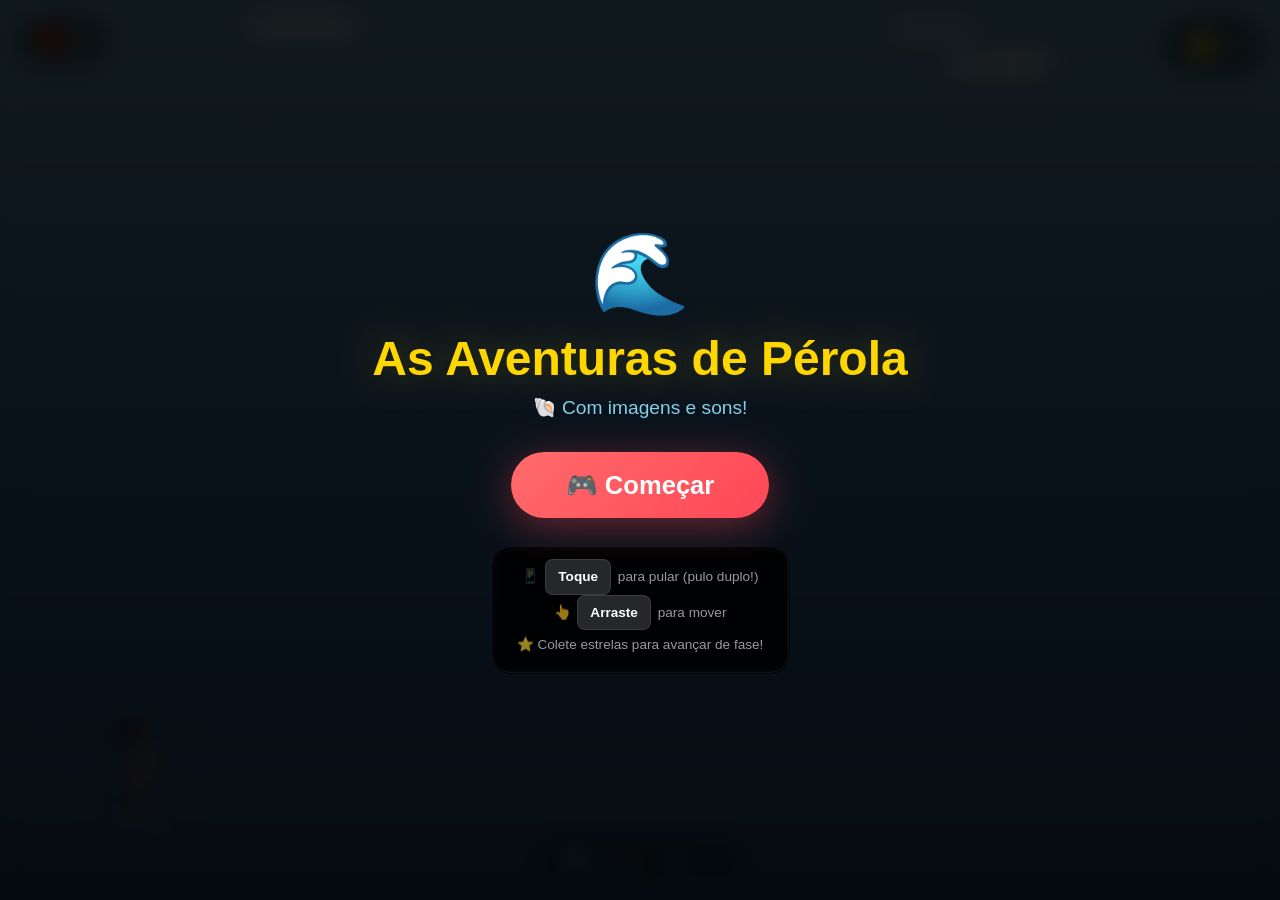
<file: index.html>
<!DOCTYPE html>
<html lang="pt-br">
<head>
    <meta charset="UTF-8">
    <meta name="viewport" content="width=device-width, initial-scale=1.0, maximum-scale=1.0, user-scalable=no, viewport-fit=cover">
    <title>🌊 As Aventuras de Pérola</title>
    <style>
        * {
            margin: 0;
            padding: 0;
            box-sizing: border-box;
            -webkit-touch-callout: none;
            -webkit-user-select: none;
            user-select: none;
        }
        
        html, body {
            width: 100%;
            height: 100%;
            overflow: hidden;
            background: #0a0a1a;
            touch-action: none;
            position: fixed;
            top: 0;
            left: 0;
        }
        
        canvas {
            display: block;
            width: 100vw;
            height: 100vh;
            touch-action: none;
            cursor: pointer;
        }
        
        #start {
            position: fixed;
            top: 0;
            left: 0;
            width: 100%;
            height: 100%;
            background: rgba(0, 0, 0, 0.88);
            backdrop-filter: blur(10px);
            -webkit-backdrop-filter: blur(10px);
            display: flex;
            flex-direction: column;
            align-items: center;
            justify-content: center;
            z-index: 100;
            padding: 20px;
            animation: fadeIn 0.5s ease;
        }
        
        @keyframes fadeIn {
            from { opacity: 0; transform: scale(0.9); }
            to { opacity: 1; transform: scale(1); }
        }
        
        #start .logo { font-size: 5rem; animation: float 2s ease-in-out infinite; }
        @keyframes float {
            0%, 100% { transform: translateY(0) rotate(-2deg); }
            50% { transform: translateY(-20px) rotate(2deg); }
        }
        
        #start h1 {
            font-size: 3rem;
            color: #FFD700;
            text-shadow: 0 0 40px rgba(255, 215, 0, 0.3);
            margin: 10px 0;
            text-align: center;
            font-family: 'Comic Sans MS', cursive, sans-serif;
        }
        
        #start .sub {
            font-size: 1.2rem;
            color: #87CEEB;
            margin-bottom: 25px;
            text-align: center;
            font-family: 'Comic Sans MS', cursive, sans-serif;
        }
        
        #start button {
            padding: 18px 55px;
            font-size: 1.6rem;
            border: none;
            border-radius: 50px;
            background: linear-gradient(135deg, #FF6B6B, #FF4757);
            color: white;
            font-weight: bold;
            cursor: pointer;
            font-family: 'Comic Sans MS', cursive, sans-serif;
            margin: 8px 0;
            transition: all 0.3s ease;
            box-shadow: 0 8px 40px rgba(255, 71, 87, 0.4);
            min-height: 65px;
            min-width: 220px;
            touch-action: manipulation;
        }
        
        #start button:hover { transform: scale(1.05); }
        #start button:active { transform: scale(0.95); }
        
        .controls-info {
            color: rgba(255, 255, 255, 0.6);
            font-size: 0.85rem;
            margin-top: 20px;
            text-align: center;
            line-height: 2.2;
            background: rgba(0, 0, 0, 0.3);
            padding: 12px 25px;
            border-radius: 20px;
            max-width: 350px;
            font-family: 'Comic Sans MS', cursive, sans-serif;
            backdrop-filter: blur(5px);
            border: 1px solid rgba(255,255,255,0.05);
        }
        
        .controls-info .key {
            display: inline-block;
            background: rgba(255, 255, 255, 0.15);
            padding: 2px 12px;
            border-radius: 8px;
            font-weight: bold;
            color: #fff;
            margin: 0 3px;
            border: 1px solid rgba(255, 255, 255, 0.1);
        }
        
        #info {
            position: fixed;
            top: 15px;
            left: 15px;
            color: white;
            font-size: 1.6rem;
            background: rgba(0, 0, 0, 0.4);
            padding: 8px 18px;
            border-radius: 30px;
            z-index: 50;
            backdrop-filter: blur(8px);
            -webkit-backdrop-filter: blur(8px);
            font-family: 'Comic Sans MS', cursive, sans-serif;
            display: flex;
            align-items: center;
            gap: 6px;
            border: 1px solid rgba(255,255,255,0.05);
        }
        
        #info .heart {
            color: #FF4757;
            font-size: 1.8rem;
            animation: heartbeat 1.2s ease-in-out infinite;
        }
        
        @keyframes heartbeat {
            0%, 100% { transform: scale(1); }
            50% { transform: scale(1.15); }
        }
        
        #score {
            position: fixed;
            top: 15px;
            right: 15px;
            color: white;
            font-size: 1.6rem;
            background: rgba(0, 0, 0, 0.4);
            padding: 8px 18px;
            border-radius: 30px;
            z-index: 50;
            backdrop-filter: blur(8px);
            -webkit-backdrop-filter: blur(8px);
            font-family: 'Comic Sans MS', cursive, sans-serif;
            display: flex;
            align-items: center;
            gap: 8px;
            border: 1px solid rgba(255,255,255,0.05);
        }
        
        #score .star-icon {
            color: #FFD700;
            font-size: 2.2rem;
            animation: spinStar 4s linear infinite;
        }
        
        @keyframes spinStar {
            0% { transform: rotate(0deg) scale(1); }
            50% { transform: rotate(180deg) scale(1.1); }
            100% { transform: rotate(360deg) scale(1); }
        }
        
        #fase-display {
            position: fixed;
            bottom: 20px;
            left: 50%;
            transform: translateX(-50%);
            color: white;
            font-size: 1.2rem;
            background: rgba(0, 0, 0, 0.4);
            padding: 6px 20px;
            border-radius: 20px;
            z-index: 50;
            backdrop-filter: blur(5px);
            font-family: 'Comic Sans MS', cursive, sans-serif;
            border: 1px solid rgba(255,255,255,0.05);
            text-align: center;
        }
        
        #fase-display .fase-num {
            color: #FFD700;
            font-weight: bold;
        }
        #fase-display .cenario-nome {
            color: #87CEEB;
            font-size: 0.8rem;
        }
        
        #gameover {
            position: fixed;
            top: 50%;
            left: 50%;
            transform: translate(-50%, -50%) scale(0);
            background: rgba(0, 0, 0, 0.92);
            padding: 35px 30px;
            border-radius: 35px;
            text-align: center;
            border: 4px solid #FFD700;
            z-index: 100;
            transition: transform 0.5s cubic-bezier(0.68, -0.55, 0.265, 1.55);
            width: 85%;
            max-width: 380px;
            backdrop-filter: blur(30px);
            -webkit-backdrop-filter: blur(30px);
            box-shadow: 0 0 80px rgba(255, 215, 0, 0.15);
        }
        
        #gameover.show { transform: translate(-50%, -50%) scale(1); }
        #gameover .emoji { font-size: 4rem; display: block; animation: float 2s ease-in-out infinite; }
        #gameover h1 { color: #FFD700; font-size: 2.5rem; margin: 10px 0; font-family: 'Comic Sans MS', cursive, sans-serif; }
        #gameover .fscore { color: #87CEEB; font-size: 1.4rem; margin: 15px 0; font-family: 'Comic Sans MS', cursive, sans-serif; }
        #gameover .fscore span { color: #FFD700; font-size: 2.5rem; }
        #gameover button {
            padding: 15px 40px;
            font-size: 1.3rem;
            border: none;
            border-radius: 30px;
            background: linear-gradient(135deg, #FFD700, #FFA500);
            color: #000;
            font-weight: bold;
            cursor: pointer;
            font-family: 'Comic Sans MS', cursive, sans-serif;
            transition: all 0.3s ease;
            min-height: 55px;
            min-width: 160px;
            touch-action: manipulation;
            box-shadow: 0 8px 40px rgba(255, 215, 0, 0.3);
        }
        #gameover button:hover { transform: scale(1.05); }
        #gameover button:active { transform: scale(0.95); }
        
        #celebracao {
            position: fixed;
            top: 0;
            left: 0;
            width: 100%;
            height: 100%;
            background: rgba(0, 0, 0, 0.7);
            backdrop-filter: blur(5px);
            display: none;
            flex-direction: column;
            align-items: center;
            justify-content: center;
            z-index: 200;
            animation: fadeIn 0.5s ease;
        }
        
        #celebracao.show { display: flex; }
        
        #celebracao .emoji-big {
            font-size: 6rem;
            animation: float 1.5s ease-in-out infinite;
        }
        
        #celebracao h1 {
            font-size: 3.5rem;
            color: #FFD700;
            text-shadow: 0 0 60px rgba(255, 215, 0, 0.3);
            margin: 15px 0;
            font-family: 'Comic Sans MS', cursive, sans-serif;
        }
        
        #celebracao .sub {
            font-size: 1.5rem;
            color: #87CEEB;
            font-family: 'Comic Sans MS', cursive, sans-serif;
        }
        
        #celebracao button {
            padding: 18px 50px;
            font-size: 1.5rem;
            border: none;
            border-radius: 30px;
            background: linear-gradient(135deg, #FFD700, #FFA500);
            color: #000;
            font-weight: bold;
            cursor: pointer;
            font-family: 'Comic Sans MS', cursive, sans-serif;
            margin-top: 20px;
            transition: all 0.3s ease;
            box-shadow: 0 8px 40px rgba(255, 215, 0, 0.3);
        }
        
        #celebracao button:hover { transform: scale(1.05); }
        
        @media (max-width: 400px) {
            #start h1 { font-size: 2.2rem; }
            #start .logo { font-size: 3.5rem; }
            #start button { font-size: 1.2rem; padding: 14px 30px; min-height: 50px; min-width: 160px; }
            #info, #score { font-size: 1.1rem; padding: 5px 12px; top: 10px; }
            #info .heart { font-size: 1.3rem; }
            #score .star-icon { font-size: 1.5rem; }
            #gameover { padding: 25px 20px; width: 92%; }
            #gameover h1 { font-size: 1.8rem; }
            #fase-display { font-size: 0.9rem; padding: 4px 14px; bottom: 10px; }
            #celebracao h1 { font-size: 2.5rem; }
            #celebracao .emoji-big { font-size: 4rem; }
        }
        
        @media (orientation: landscape) and (max-height: 500px) {
            #start h1 { font-size: 1.8rem; }
            #start .logo { font-size: 2.5rem; }
            #start button { font-size: 1rem; padding: 10px 25px; min-height: 40px; min-width: 120px; }
            .controls-info { font-size: 0.65rem; padding: 8px 15px; }
            #info, #score { font-size: 0.9rem; padding: 4px 10px; top: 8px; }
            #fase-display { font-size: 0.7rem; padding: 3px 10px; bottom: 5px; }
            #gameover { padding: 15px 20px; }
            #gameover h1 { font-size: 1.5rem; }
            #gameover .fscore { font-size: 1rem; }
            #celebracao h1 { font-size: 2rem; }
            #celebracao .emoji-big { font-size: 3rem; }
        }
    </style>
</head>
<body>

    <!-- TELA INICIAL -->
    <div id="start">
        <div class="logo">🌊</div>
        <h1>As Aventuras de Pérola</h1>
        <div class="sub">🐚 Com imagens e sons!</div>
        <button onclick="iniciarJogo()">🎮 Começar</button>
        <div class="controls-info">
            📱 <span class="key">Toque</span> para pular (pulo duplo!)<br>
            👆 <span class="key">Arraste</span> para mover<br>
            ⭐ Colete estrelas para avançar de fase!
        </div>
    </div>

    <!-- UI -->
    <div id="info"><span class="heart">❤️</span> <span id="vidas">3</span></div>
    <div id="score"><span class="star-icon">⭐</span> <span id="pts">0</span></div>
    <div id="fase-display">🌍 Fase <span class="fase-num" id="fase">1</span> - <span class="cenario-nome" id="cenarioNome">🌊 Praia</span></div>

    <!-- GAME OVER -->
    <div id="gameover">
        <span class="emoji">💫</span>
        <h1>Fim de Jogo!</h1>
        <div class="fscore">⭐ Estrelas: <span id="final">0</span></div>
        <div class="fscore">🏆 Fase: <span id="final-fase">1</span></div>
        <button onclick="reiniciar()">🔄 Jogar Novamente</button>
    </div>

    <!-- CELEBRAÇÃO -->
    <div id="celebracao">
        <span class="emoji-big">🎉</span>
        <h1>Parabéns!</h1>
        <div class="sub">⭐ Você passou de fase!</div>
        <div class="sub" style="font-size:1.2rem; margin-top:5px;">Fase <span id="nova-fase">2</span> desbloqueada!</div>
        <button onclick="proximaFase()">🚀 Próxima Fase</button>
    </div>

    <!-- CANVAS -->
    <canvas id="canvas"></canvas>

    <script>
        // ============================================================
        // CANVAS
        // ============================================================
        const canvas = document.getElementById('canvas');
        const ctx = canvas.getContext('2d');
        let W, H;

        function redimensionar() {
            W = canvas.width = window.innerWidth;
            H = canvas.height = window.innerHeight;
        }
        redimensionar();
        window.addEventListener('resize', redimensionar);
        window.addEventListener('orientationchange', () => {
            setTimeout(redimensionar, 300);
        });

        // ============================================================
        // ÁUDIO - COM SONS CORRIGIDOS
        // ============================================================
        const AudioContext = window.AudioContext || window.webkitAudioContext;
        let audioCtx = null;

        function initAudio() {
            if (!audioCtx) {
                audioCtx = new AudioContext();
            }
        }

        // Carrega os arquivos de áudio com os nomes corretos
        const sons = {
            coletar: new Audio('./somcoletar.mp3'), // CORRIGIDO: somcoletar.mp3
            perder: new Audio('./somdeperdeu.mp3'),
            fogos: new Audio('./fogos.mp3'), // CORRIGIDO: fogos.mp3
            musica: new Audio('./musica.mp3')
        };

        sons.musica.loop = true;
        sons.musica.volume = 0.4;

        function tocarSom(nome) {
            try {
                const som = sons[nome];
                if (som) {
                    som.currentTime = 0;
                    som.play().catch(e => console.log('Erro ao tocar som:', e));
                }
            } catch (e) {
                console.log('Erro ao tocar som:', e);
            }
        }

        function pararMusica() {
            try {
                sons.musica.pause();
                sons.musica.currentTime = 0;
            } catch (e) {}
        }

        function iniciarMusica() {
            try {
                sons.musica.currentTime = 0;
                sons.musica.play().catch(e => console.log('Erro ao tocar música:', e));
            } catch (e) {}
        }

        // ============================================================
        // CENÁRIOS
        // ============================================================
        const CENARIOS = [
            { id: 0, nome: '🌊 Praia', corCeu1: '#87CEEB', corCeu2: '#4A90D9', corChao1: '#F4A460', corChao2: '#D2691E',
                elementos: ['🌴', '⛱️', '🏄'] },
            { id: 1, nome: '🌲 Floresta', corCeu1: '#90EE90', corCeu2: '#228B22', corChao1: '#8B4513', corChao2: '#654321',
                elementos: ['🌳', '🍄', '🦋'] },
            { id: 2, nome: '🏔️ Montanha', corCeu1: '#87CEEB', corCeu2: '#4682B4', corChao1: '#8B8682', corChao2: '#696969',
                elementos: ['⛰️', '🌨️', '🏔️'] },
            { id: 3, nome: '🌃 Cidade', corCeu1: '#2C3E50', corCeu2: '#1a1a2e', corChao1: '#4a4a4a', corChao2: '#2d2d2d',
                elementos: ['🏙️', '🚗', '🌃'] },
            { id: 4, nome: '🌺 Jardim', corCeu1: '#FFB6C1', corCeu2: '#FF69B4', corChao1: '#98FB98', corChao2: '#228B22',
                elementos: ['🌸', '🌷', '🌻'] },
            { id: 5, nome: '🌊 Fundo do Mar', corCeu1: '#006994', corCeu2: '#003366', corChao1: '#2E8B57', corChao2: '#1a4a2a',
                elementos: ['🐠', '🐙', '🪸'] },
            { id: 6, nome: '🌋 Vulcão', corCeu1: '#FF6B35', corCeu2: '#8B0000', corChao1: '#4a2a0a', corChao2: '#2a1a0a',
                elementos: ['🌋', '🔥', '💀'] },
            { id: 7, nome: '❄️ Neve', corCeu1: '#E8F0F8', corCeu2: '#B0C4DE', corChao1: '#F0F0F0', corChao2: '#D0D0D0',
                elementos: ['❄️', '⛄', '🏔️'] }
        ];

        // ============================================================
        // CARREGAR IMAGENS DA PÉROLA
        // ============================================================
        const PASTA_IMAGENS = './';

        const imagens = {
            pulando: new Image(),
            andando: new Image(),
            escalando1: new Image(),
            acelerando: new Image(),
            correndoparadireita: new Image(),
            correndoparaesquerda: new Image(),
            apressada: new Image()
        };

        const TAMANHO_PEROLA = {
            largura: 120,
            altura: 145
        };

        const CONFIG_IMAGENS = {
            pulando: { src: PASTA_IMAGENS + 'pulando.png', largura: TAMANHO_PEROLA.largura,
            altura: TAMANHO_PEROLA.altura },
            andando: { src: PASTA_IMAGENS + 'andando.png', largura: TAMANHO_PEROLA.largura,
            altura: TAMANHO_PEROLA.altura },
            escalando1: { src: PASTA_IMAGENS + 'escalando1.png', largura: TAMANHO_PEROLA.largura,
            altura: TAMANHO_PEROLA.altura },
            acelerando: { src: PASTA_IMAGENS + 'acelerando.png', largura: TAMANHO_PEROLA.largura,
            altura: TAMANHO_PEROLA.altura },
            correndoparadireita: { src: PASTA_IMAGENS + 'correndoparadireita.png', largura: TAMANHO_PEROLA.largura,
                altura: TAMANHO_PEROLA.altura },
            correndoparaesquerda: { src: PASTA_IMAGENS + 'correndoparaesquerda.png', largura: TAMANHO_PEROLA.largura,
                altura: TAMANHO_PEROLA.altura },
            apressada: { src: PASTA_IMAGENS + 'apressada.png', largura: TAMANHO_PEROLA.largura,
            altura: TAMANHO_PEROLA.altura }
        };

        let imagensCarregadas = 0;
        const totalImagens = Object.keys(imagens).length;

        for (const [nome, img] of Object.entries(imagens)) {
            const config = CONFIG_IMAGENS[nome];
            img.src = config.src;
            img.onload = () => {
                imagensCarregadas++;
                if (imagensCarregadas >= totalImagens) {
                    console.log('🎉 Todas as imagens carregadas!');
                }
            };
            img.onerror = () => {
                console.warn(`⚠️ Erro ao carregar "${nome}" - usando fallback`);
                imagensCarregadas++;
                criarFallback(nome);
            };
        }

        function criarFallback(nome) {
            const canvasTemp = document.createElement('canvas');
            canvasTemp.width = TAMANHO_PEROLA.largura * 2;
            canvasTemp.height = TAMANHO_PEROLA.altura * 2;
            const ctxTemp = canvasTemp.getContext('2d');

            const w = TAMANHO_PEROLA.largura * 2;
            const h = TAMANHO_PEROLA.altura * 2;

            ctxTemp.fillStyle = '#FF6B6B';
            ctxTemp.beginPath();
            ctxTemp.arc(w / 2, h / 2 - 10, 60, 0, Math.PI * 2);
            ctxTemp.fill();

            ctxTemp.fillStyle = '#FFD5C2';
            ctxTemp.beginPath();
            ctxTemp.arc(w / 2, h / 2 - 20, 40, 0, Math.PI * 2);
            ctxTemp.fill();

            ctxTemp.fillStyle = '#2C3E50';
            ctxTemp.beginPath();
            ctxTemp.arc(w / 2 - 15, h / 2 - 25, 6, 0, Math.PI * 2);
            ctxTemp.fill();
            ctxTemp.beginPath();
            ctxTemp.arc(w / 2 + 15, h / 2 - 25, 6, 0, Math.PI * 2);
            ctxTemp.fill();

            ctxTemp.fillStyle = '#FFD700';
            ctxTemp.beginPath();
            ctxTemp.arc(w / 2, h / 2 + 35, 40, 0, Math.PI);
            ctxTemp.fill();

            const imgFallback = new Image();
            imgFallback.src = canvasTemp.toDataURL();
            imagens[nome] = imgFallback;
        }

        // ============================================================
        // JOGO
        // ============================================================
        let rodando = false;
        let pontos = 0;
        let vidas = 3;
        let fase = 1;
        let estrelasParaProximaFase = 8;
        let frame = 0;
        let estrelas = [];
        let obstaculos = [];
        let particulas = [];
        let fogos = [];
        let bolhasRespirar = [];
        let animId = null;
        let timerEstrelas = 0;
        let timerObstaculos = 0;
        let toqueX = null;
        let comboCount = 0;
        let pulosRestantes = 2;
        let celebrando = false;
        let velocidadeBase = 1;

        // ============================================================
        // BOLHAS DE RESPIRAÇÃO (no primeiro cenário)
        // ============================================================
        function criarBolhaRespirar() {
            return {
                x: perola.x + perola.w / 2 + (Math.random() - 0.5) * 20,
                y: perola.y + perola.h / 2 + (Math.random() - 0.5) * 20,
                raio: 3 + Math.random() * 4,
                vida: 1,
                velocidadeY: -0.3 - Math.random() * 0.5,
                velocidadeX: (Math.random() - 0.5) * 0.3,
                cor: 'rgba(135,206,250,'
            };
        }

        function atualizarBolhasRespirar() {
            // Cria bolhas apenas na fase 1 (Praia)
            if (fase === 1 && rodando && perola.noChao && Math.random() < 0.02) {
                bolhasRespirar.push(criarBolhaRespirar());
            }

            for (let i = bolhasRespirar.length - 1; i >= 0; i--) {
                const b = bolhasRespirar[i];
                b.x += b.velocidadeX;
                b.y += b.velocidadeY;
                b.vida -= 0.005;
                b.raio *= 0.998;

                // Acompanha a Pérola
                b.x += (perola.x + perola.w / 2 - b.x) * 0.01;

                if (b.vida <= 0 || b.raio < 0.5 || b.y < perola.y - 20) {
                    bolhasRespirar.splice(i, 1);
                }
            }
        }

        function desenharBolhasRespirar() {
            bolhasRespirar.forEach(b => {
                ctx.globalAlpha = b.vida * 0.6;
                ctx.strokeStyle = b.cor + (b.vida * 0.6) + ')';
                ctx.lineWidth = 1;
                ctx.beginPath();
                ctx.arc(b.x, b.y, b.raio, 0, Math.PI * 2);
                ctx.stroke();

                // Brilho interno
                ctx.fillStyle = 'rgba(135,206,250,0.05)';
                ctx.beginPath();
                ctx.arc(b.x, b.y, b.raio * 0.6, 0, Math.PI * 2);
                ctx.fill();
                ctx.globalAlpha = 1;
            });
        }

        // ============================================================
        // PÉROLA
        // ============================================================
        const perola = {
            x: 80,
            y: 0,
            w: TAMANHO_PEROLA.largura,
            h: TAMANHO_PEROLA.altura,
            vy: 0,
            gravidade: 0.55,
            pulo: -14,
            puloDuplo: -12,
            noChao: false,
            visivel: true,
            direcao: 'direita',
            estado: 'parada',
            velocidadeX: 0,
            timerAnimacao: 0,
            acelerando: false,

            reset() {
                this.x = 80;
                this.y = H - 200;
                this.vy = 0;
                this.noChao = false;
                this.visivel = true;
                this.direcao = 'direita';
                this.estado = 'parada';
                this.velocidadeX = 0;
                this.acelerando = false;
                pulosRestantes = 2;
            },

            pular() {
                if (this.noChao) {
                    this.vy = this.pulo;
                    this.noChao = false;
                    pulosRestantes = 1;
                    return true;
                } else if (pulosRestantes > 0) {
                    this.vy = this.puloDuplo;
                    pulosRestantes--;
                    return true;
                }
                return false;
            },

            desenhar() {
                if (!this.visivel) return;

                ctx.shadowColor = 'rgba(0,0,0,0.15)';
                ctx.shadowBlur = 25;
                ctx.shadowOffsetY = 10;

                let img = this.selecionarImagem();

                if (!img || !img.complete || img.naturalWidth === 0) {
                    this.desenharFallback();
                    return;
                }

                ctx.save();

                if (this.direcao === 'esquerda' &&
                    (this.estado === 'andando' || this.estado === 'parada' || this.estado === 'pulando')) {
                    ctx.translate(this.x + this.w, this.y);
                    ctx.scale(-1, 1);
                    ctx.drawImage(img, 0, 0, this.w, this.h);
                } else {
                    ctx.drawImage(img, this.x, this.y, this.w, this.h);
                }

                ctx.restore();
                ctx.shadowBlur = 0;
                ctx.shadowOffsetY = 0;

                this.timerAnimacao++;
                if (this.timerAnimacao > 8) {
                    this.timerAnimacao = 0;
                }
            },

            selecionarImagem() {
                if (this.estado === 'pulando') return imagens.pulando;
                if (this.estado === 'escalando') return imagens.escalando1;
                if (this.acelerando) return imagens.acelerando;
                if (this.estado === 'apressada') return imagens.apressada;

                if (this.estado === 'correndo') {
                    return this.direcao === 'direita' ? imagens.correndoparadireita : imagens.correndoparaesquerda;
                }

                if (this.estado === 'andando') {
                    return imagens.andando;
                }

                return imagens.andando;
            },

            desenharFallback() {
                ctx.save();

                const cx = this.x + this.w / 2;
                const cy = this.y + this.h / 2;
                const escala = this.w / 50;

                ctx.shadowColor = 'rgba(0,0,0,0.1)';
                ctx.shadowBlur = 20;
                ctx.shadowOffsetY = 8;

                const grad = ctx.createRadialGradient(
                    this.x + 20 * escala, this.y + 25 * escala, 8 * escala,
                    this.x + 30 * escala, this.y + 60 * escala, 55 * escala
                );
                grad.addColorStop(0, '#FF8A8A');
                grad.addColorStop(1, '#E74C6F');

                ctx.beginPath();
                ctx.ellipse(cx, this.y + this.h * 0.58,
                    this.w * 0.36, this.h * 0.43, 0, 0, Math.PI * 2);
                ctx.fillStyle = grad;
                ctx.fill();
                ctx.strokeStyle = '#CC4466';
                ctx.lineWidth = 2.5 * escala;
                ctx.stroke();

                ctx.shadowBlur = 10;
                const raio = 28 * escala;
                const cabecaY = this.y + 30 * escala;

                ctx.beginPath();
                ctx.arc(cx, cabecaY, raio, 0, Math.PI * 2);
                ctx.fillStyle = '#FFD5C2';
                ctx.fill();
                ctx.strokeStyle = '#E8B89A';
                ctx.lineWidth = 2.5 * escala;
                ctx.stroke();

                ctx.shadowBlur = 0;
                ctx.fillStyle = '#8B4513';
                ctx.beginPath();
                ctx.arc(cx - 10 * escala, cabecaY - 17 * escala, 15 * escala, 0, Math.PI * 2);
                ctx.fill();
                ctx.beginPath();
                ctx.arc(cx + 10 * escala, cabecaY - 17 * escala, 15 * escala, 0, Math.PI * 2);
                ctx.fill();
                ctx.beginPath();
                ctx.arc(cx, cabecaY - 22 * escala, 18 * escala, 0, Math.PI * 2);
                ctx.fill();

                ctx.fillStyle = '#FFFFFF';
                ctx.beginPath();
                ctx.ellipse(cx - 9 * escala, cabecaY + 1 * escala, 6 * escala, 7 * escala, 0, 0, Math.PI * 2);
                ctx.fill();
                ctx.beginPath();
                ctx.ellipse(cx + 9 * escala, cabecaY + 1 * escala, 6 * escala, 7 * escala, 0, 0, Math.PI * 2);
                ctx.fill();

                ctx.fillStyle = '#2C3E50';
                ctx.beginPath();
                ctx.arc(cx - 6 * escala, cabecaY + 2 * escala, 3.5 * escala, 0, Math.PI * 2);
                ctx.fill();
                ctx.beginPath();
                ctx.arc(cx + 11 * escala, cabecaY + 2 * escala, 3.5 * escala, 0, Math.PI * 2);
                ctx.fill();

                ctx.fillStyle = '#FFFFFF';
                ctx.beginPath();
                ctx.arc(cx - 7 * escala, cabecaY - 1 * escala, 2 * escala, 0, Math.PI * 2);
                ctx.fill();
                ctx.beginPath();
                ctx.arc(cx + 10 * escala, cabecaY - 1 * escala, 2 * escala, 0, Math.PI * 2);
                ctx.fill();

                ctx.beginPath();
                ctx.arc(cx, cabecaY + 10 * escala, 10 * escala, 0.1, Math.PI - 0.1);
                ctx.strokeStyle = '#CC4466';
                ctx.lineWidth = 2.5 * escala;
                ctx.stroke();

                ctx.globalAlpha = 0.2;
                ctx.fillStyle = '#FF6B6B';
                ctx.beginPath();
                ctx.ellipse(cx - 18 * escala, cabecaY + 6 * escala, 6 * escala, 4 * escala, 0, 0, Math.PI * 2);
                ctx.fill();
                ctx.beginPath();
                ctx.ellipse(cx + 18 * escala, cabecaY + 6 * escala, 6 * escala, 4 * escala, 0, 0, Math.PI * 2);
                ctx.fill();
                ctx.globalAlpha = 1;

                ctx.restore();
                ctx.shadowBlur = 0;
                ctx.shadowOffsetY = 0;
            },

            atualizarEstado() {
                const velocidade = Math.abs(this.velocidadeX);

                if (!this.noChao) {
                    this.estado = 'pulando';
                    this.acelerando = false;
                    return;
                }

                if (velocidade > 4) {
                    this.estado = 'correndo';
                    this.acelerando = true;
                    return;
                }

                if (velocidade > 1.5) {
                    this.estado = 'andando';
                    this.acelerando = false;
                    return;
                }

                this.estado = 'parada';
                this.acelerando = false;
            }
        };

        // ============================================================
        // OBSTÁCULOS
        // ============================================================
        function criarObstaculo() {
            const s = 30 + Math.random() * 25;
            const chao = H - 190;
            const tipos = ['espinho', 'agua_viva', 'pedra', 'cacto', 'lava', 'gelo', 'carro', 'tronco'];
            const tipo = tipos[Math.floor(Math.random() * tipos.length)];

            // Velocidade aumenta com a fase
            const velBase = 1.5 + (fase - 1) * 0.3;
            const velVariacao = Math.random() * 1.5;

            return {
                x: W + 30,
                y: chao - 60 - Math.random() * (chao * 0.3),
                w: s * (0.7 + Math.random() * 0.5),
                h: s * (0.7 + Math.random() * 0.5),
                vel: Math.min(velBase + velVariacao, 6),
                tipo: tipo,
                rot: 0,
                off: Math.random() * Math.PI * 2
            };
        }

        function desenharObstaculo(o) {
            ctx.save();
            ctx.translate(o.x + o.w / 2, o.y + o.h / 2);
            ctx.rotate(o.rot);

            if (o.tipo === 'espinho') {
                const pts = 5,
                    outer = o.w / 2,
                    inner = outer * 0.35;
                ctx.beginPath();
                for (let i = 0; i < pts * 2; i++) {
                    const r = i % 2 === 0 ? outer : inner;
                    const a = (i / (pts * 2)) * Math.PI * 2 - Math.PI / 2;
                    if (i === 0) ctx.moveTo(Math.cos(a) * r, Math.sin(a) * r);
                    else ctx.lineTo(Math.cos(a) * r, Math.sin(a) * r);
                }
                ctx.closePath();
                const grad = ctx.createRadialGradient(-2, -2, 0, 0, 0, outer);
                grad.addColorStop(0, '#FF6B8A');
                grad.addColorStop(0.5, '#FF4757');
                grad.addColorStop(1, '#C0392B');
                ctx.fillStyle = grad;
                ctx.fill();
                ctx.strokeStyle = '#A93226';
                ctx.lineWidth = 1.5;
                ctx.stroke();
                ctx.fillStyle = '#FFFFFF';
                ctx.beginPath();
                ctx.arc(-4, -3, 3, 0, Math.PI * 2);
                ctx.fill();
                ctx.beginPath();
                ctx.arc(4, -3, 3, 0, Math.PI * 2);
                ctx.fill();
                ctx.fillStyle = '#2C3E50';
                ctx.beginPath();
                ctx.arc(-3.5, -2, 1.8, 0, Math.PI * 2);
                ctx.fill();
                ctx.beginPath();
                ctx.arc(4.5, -2, 1.8, 0, Math.PI * 2);
                ctx.fill();
            } else if (o.tipo === 'agua_viva') {
                ctx.fillStyle = 'rgba(200,230,255,0.3)';
                ctx.beginPath();
                ctx.arc(0, 0, o.w / 2, 0, Math.PI * 2);
                ctx.fill();
                ctx.strokeStyle = 'rgba(150,200,255,0.25)';
                ctx.lineWidth = 1.5;
                ctx.stroke();
                for (let i = 0; i < 6; i++) {
                    const a = (i / 6) * Math.PI * 2 + o.off;
                    const len = 10 + Math.sin(frame * 0.04 + i * 1.2) * 5;
                    ctx.beginPath();
                    ctx.moveTo(Math.cos(a) * o.w / 2 * 0.4, Math.sin(a) * o.w / 2 * 0.4);
                    ctx.quadraticCurveTo(
                        Math.cos(a) * (o.w / 2 + len * 0.3),
                        Math.sin(a) * (o.w / 2 + len * 0.3) + 5,
                        Math.cos(a) * (o.w / 2 + len),
                        Math.sin(a) * (o.w / 2 + len) + 10
                    );
                    ctx.strokeStyle = `rgba(150,200,255,${0.15 + Math.sin(frame * 0.03 + i) * 0.1})`;
                    ctx.lineWidth = 1.5;
                    ctx.stroke();
                }
                ctx.fillStyle = '#2C3E50';
                ctx.beginPath();
                ctx.arc(-3, -2, 2, 0, Math.PI * 2);
                ctx.fill();
                ctx.beginPath();
                ctx.arc(3, -2, 2, 0, Math.PI * 2);
                ctx.fill();
            } else if (o.tipo === 'pedra') {
                ctx.beginPath();
                ctx.ellipse(0, 0, o.w / 2, o.h / 2, 0, 0, Math.PI * 2);
                const grad = ctx.createRadialGradient(-3, -3, 0, 0, 0, o.w / 2);
                grad.addColorStop(0, '#A0A0A0');
                grad.addColorStop(0.5, '#808080');
                grad.addColorStop(1, '#505050');
                ctx.fillStyle = grad;
                ctx.fill();
                ctx.strokeStyle = '#404040';
                ctx.lineWidth = 2;
                ctx.stroke();
                ctx.fillStyle = '#FFFFFF';
                ctx.beginPath();
                ctx.arc(-5, -3, 3, 0, Math.PI * 2);
                ctx.fill();
                ctx.beginPath();
                ctx.arc(5, -3, 3, 0, Math.PI * 2);
                ctx.fill();
                ctx.fillStyle = '#2C3E50';
                ctx.beginPath();
                ctx.arc(-4, -2, 1.8, 0, Math.PI * 2);
                ctx.fill();
                ctx.beginPath();
                ctx.arc(6, -2, 1.8, 0, Math.PI * 2);
                ctx.fill();
            } else if (o.tipo === 'cacto') {
                ctx.fillStyle = '#2E8B57';
                ctx.fillRect(-o.w / 4, -o.h / 2, o.w / 2, o.h);
                ctx.fillRect(-o.w / 2, -o.h / 4, o.w, o.h / 6);
                ctx.fillRect(-o.w / 2, -o.h / 2 + o.h / 6, o.w / 3, o.h / 4);
                ctx.fillRect(o.w / 2 - o.w / 3, -o.h / 2 + o.h / 6, o.w / 3, o.h / 4);
                ctx.strokeStyle = '#1a4a2a';
                ctx.lineWidth = 1.5;
                for (let i = 0; i < 4; i++) {
                    const y = -o.h / 3 + i * o.h / 6;
                    ctx.beginPath();
                    ctx.moveTo(-o.w / 4, y);
                    ctx.lineTo(-o.w / 2 - 5, y - 3);
                    ctx.stroke();
                    ctx.beginPath();
                    ctx.moveTo(o.w / 4, y);
                    ctx.lineTo(o.w / 2 + 5, y - 3);
                    ctx.stroke();
                }
            } else if (o.tipo === 'lava') {
                ctx.shadowColor = 'rgba(255,69,0,0.3)';
                ctx.shadowBlur = 30;
                ctx.beginPath();
                ctx.ellipse(0, 0, o.w / 2, o.h / 2, 0, 0, Math.PI * 2);
                const grad = ctx.createRadialGradient(0, 0, 0, 0, 0, o.w / 2);
                grad.addColorStop(0, '#FF6B35');
                grad.addColorStop(0.5, '#FF4500');
                grad.addColorStop(1, '#8B0000');
                ctx.fillStyle = grad;
                ctx.fill();
                ctx.shadowBlur = 0;
                for (let i = 0; i < 5; i++) {
                    const a = Math.random() * Math.PI * 2;
                    const r = Math.random() * o.w / 3;
                    ctx.beginPath();
                    ctx.arc(Math.cos(a) * r, Math.sin(a) * r, 2 + Math.random() * 4, 0, Math.PI * 2);
                    ctx.fillStyle = 'rgba(255,200,50,0.3)';
                    ctx.fill();
                }
            } else if (o.tipo === 'gelo') {
                ctx.shadowColor = 'rgba(135,206,235,0.2)';
                ctx.shadowBlur = 20;
                ctx.beginPath();
                ctx.ellipse(0, 0, o.w / 2, o.h / 2, 0, 0, Math.PI * 2);
                const grad = ctx.createRadialGradient(-3, -3, 0, 0, 0, o.w / 2);
                grad.addColorStop(0, 'rgba(200,230,255,0.6)');
                grad.addColorStop(0.5, 'rgba(150,200,255,0.4)');
                grad.addColorStop(1, 'rgba(100,150,255,0.2)');
                ctx.fillStyle = grad;
                ctx.fill();
                ctx.strokeStyle = 'rgba(200,230,255,0.3)';
                ctx.lineWidth = 1.5;
                ctx.stroke();
                ctx.shadowBlur = 0;
                for (let i = 0; i < 3; i++) {
                    const a = (i / 3) * Math.PI * 2;
                    ctx.beginPath();
                    ctx.moveTo(0, 0);
                    ctx.lineTo(Math.cos(a) * o.w / 2, Math.sin(a) * o.h / 2);
                    ctx.strokeStyle = 'rgba(200,230,255,0.2)';
                    ctx.lineWidth = 1;
                    ctx.stroke();
                }
            } else if (o.tipo === 'carro') {
                ctx.fillStyle = '#FFD700';
                ctx.fillRect(-o.w / 2, -o.h / 3, o.w, o.h * 0.4);
                ctx.fillStyle = '#FF6B6B';
                ctx.fillRect(-o.w / 2 + 5, -o.h / 2, o.w - 10, o.h * 0.3);
                ctx.fillStyle = '#2C3E50';
                ctx.beginPath();
                ctx.arc(-o.w / 4, o.h / 3, o.w / 6, 0, Math.PI * 2);
                ctx.fill();
                ctx.beginPath();
                ctx.arc(o.w / 4, o.h / 3, o.w / 6, 0, Math.PI * 2);
                ctx.fill();
                ctx.fillStyle = '#FFD700';
                ctx.shadowColor = 'rgba(255,215,0,0.3)';
                ctx.shadowBlur = 15;
                ctx.beginPath();
                ctx.arc(-o.w / 2 + 3, -o.h / 6, 4, 0, Math.PI * 2);
                ctx.fill();
                ctx.beginPath();
                ctx.arc(o.w / 2 - 3, -o.h / 6, 4, 0, Math.PI * 2);
                ctx.fill();
                ctx.shadowBlur = 0;
            } else if (o.tipo === 'tronco') {
                ctx.fillStyle = '#8B4513';
                ctx.fillRect(-o.w / 2, -o.h / 2, o.w, o.h);
                ctx.strokeStyle = '#654321';
                ctx.lineWidth = 1.5;
                for (let i = 0; i < 3; i++) {
                    ctx.beginPath();
                    ctx.arc(0, -o.h / 2 + i * o.h / 3 + o.h / 6, o.w / 3, 0, Math.PI * 2);
                    ctx.strokeStyle = 'rgba(101,67,33,0.3)';
                    ctx.stroke();
                }
                ctx.fillStyle = '#A0522D';
                ctx.beginPath();
                ctx.arc(-o.w / 3, -o.h / 4, 4, 0, Math.PI * 2);
                ctx.fill();
                ctx.beginPath();
                ctx.arc(o.w / 3, -o.h / 4, 4, 0, Math.PI * 2);
                ctx.fill();
            }

            ctx.restore();
        }

        // ============================================================
        // FOGOS DE ARTIFÍCIO
        // ============================================================
        class Fogo {
            constructor() {
                this.x = Math.random() * W;
                this.y = H;
                this.vy = -8 - Math.random() * 5;
                this.vx = (Math.random() - 0.5) * 2;
                this.alturaMax = 100 + Math.random() * (H * 0.5);
                this.explodiu = false;
                this.particulas = [];
                this.cor = ['#FF6B6B', '#FFD700', '#00E676', '#4A90D9', '#FF4757', '#FFA502', '#7C4DFF'][Math.floor(Math
                    .random() * 7)];
            }

            atualizar() {
                if (!this.explodiu) {
                    this.y += this.vy;
                    this.x += this.vx;
                    this.vy += 0.05;
                    if (this.y <= this.alturaMax) {
                        this.explodiu = true;
                        this.explodir();
                    }
                }
                for (let i = this.particulas.length - 1; i >= 0; i--) {
                    const p = this.particulas[i];
                    p.x += p.vx;
                    p.y += p.vy;
                    p.vy += 0.05;
                    p.life -= 0.01;
                    p.radius *= 0.99;
                    if (p.life <= 0 || p.radius < 0.5) {
                        this.particulas.splice(i, 1);
                    }
                }
            }

            explodir() {
                const qtd = 30 + Math.random() * 30;
                for (let i = 0; i < qtd; i++) {
                    const angle = Math.random() * Math.PI * 2;
                    const speed = 2 + Math.random() * 5;
                    this.particulas.push({
                        x: this.x,
                        y: this.y,
                        vx: Math.cos(angle) * speed,
                        vy: Math.sin(angle) * speed - 1,
                        life: 1,
                        radius: 2 + Math.random() * 4,
                        cor: this.cor
                    });
                }
            }

            desenhar() {
                if (!this.explodiu) {
                    ctx.save();
                    ctx.shadowColor = 'rgba(255,200,50,0.3)';
                    ctx.shadowBlur = 20;
                    ctx.fillStyle = '#FFD700';
                    ctx.beginPath();
                    ctx.arc(this.x, this.y, 3, 0, Math.PI * 2);
                    ctx.fill();
                    ctx.restore();
                }
                this.particulas.forEach(p => {
                    ctx.save();
                    ctx.globalAlpha = p.life;
                    ctx.shadowColor = p.cor;
                    ctx.shadowBlur = 15;
                    ctx.fillStyle = p.cor;
                    ctx.beginPath();
                    ctx.arc(p.x, p.y, p.radius, 0, Math.PI * 2);
                    ctx.fill();
                    ctx.restore();
                });
            }

            isDead() {
                return this.explodiu && this.particulas.length === 0;
            }
        }

        // ============================================================
        // ESTRELAS
        // ============================================================
        function criarEstrela() {
            return {
                x: W + 30,
                y: 60 + Math.random() * (H - 220),
                raio: 18 + Math.random() * 12,
                vel: 1.5 + Math.random() * 2,
                rot: Math.random() * Math.PI * 2,
                coletada: false,
                dourada: Math.random() > 0.8,
                tam: Math.random() > 0.8 ? 1.5 : 1
            };
        }

        function desenharEstrela(e) {
            if (e.coletada) return;
            ctx.save();
            ctx.translate(e.x, e.y);
            ctx.rotate(e.rot);
            ctx.scale(e.tam, e.tam);

            const gradBrilho = ctx.createRadialGradient(0, 0, 0, 0, 0, e.raio * 2.5);
            gradBrilho.addColorStop(0, 'rgba(255,215,0,0.15)');
            gradBrilho.addColorStop(1, 'rgba(255,215,0,0)');
            ctx.fillStyle = gradBrilho;
            ctx.beginPath();
            ctx.arc(0, 0, e.raio * 2.5, 0, Math.PI * 2);
            ctx.fill();

            const pts = 5,
                outer = e.raio,
                inner = e.raio * 0.4;
            ctx.beginPath();
            for (let i = 0; i < pts * 2; i++) {
                const r = i % 2 === 0 ? outer : inner;
                const a = (i / (pts * 2)) * Math.PI * 2 - Math.PI / 2;
                if (i === 0) ctx.moveTo(Math.cos(a) * r, Math.sin(a) * r);
                else ctx.lineTo(Math.cos(a) * r, Math.sin(a) * r);
            }
            ctx.closePath();

            const grad = ctx.createRadialGradient(-3, -3, 0, 0, 0, e.raio);
            grad.addColorStop(0, '#FFE066');
            grad.addColorStop(0.5, '#FFD700');
            grad.addColorStop(1, '#FFA500');
            ctx.fillStyle = grad;
            ctx.fill();
            ctx.strokeStyle = '#FF8C00';
            ctx.lineWidth = 2;
            ctx.stroke();

            ctx.shadowColor = 'rgba(255,215,0,0.3)';
            ctx.shadowBlur = 25;
            ctx.fill();
            ctx.shadowBlur = 0;

            if (e.dourada) {
                ctx.fillStyle = '#2C3E50';
                ctx.beginPath();
                ctx.arc(-4, -2.5, 3, 0, Math.PI * 2);
                ctx.fill();
                ctx.beginPath();
                ctx.arc(4, -2.5, 3, 0, Math.PI * 2);
                ctx.fill();
                ctx.beginPath();
                ctx.arc(0, 2, 4, 0.1, Math.PI - 0.1);
                ctx.strokeStyle = '#2C3E50';
                ctx.lineWidth = 1.2;
                ctx.stroke();
            }

            ctx.restore();
        }

        // ============================================================
        // PARTÍCULAS
        // ============================================================
        function adicionarParticulas(x, y, cor, qtd = 20, tamanho = 5) {
            for (let i = 0; i < qtd; i++) {
                const a = Math.random() * Math.PI * 2;
                const s = 1 + Math.random() * 5;
                particulas.push({
                    x,
                    y,
                    vx: Math.cos(a) * s,
                    vy: Math.sin(a) * s - 1,
                    life: 1,
                    decay: 0.008 + Math.random() * 0.02,
                    raio: 2 + Math.random() * tamanho,
                    cor: cor || '#FFD700'
                });
            }
        }

        // ============================================================
        // COLISÕES
        // ============================================================
        function colisaoRetangulo(a, b) {
            return a.x < b.x + b.w && a.x + a.w > b.x &&
                a.y < b.y + b.h && a.y + a.h > b.y;
        }

        function verificarColisoes() {
            const pb = {
                x: perola.x + 15,
                y: perola.y + 15,
                w: perola.w - 30,
                h: perola.h - 30
            };

            for (let i = estrelas.length - 1; i >= 0; i--) {
                const e = estrelas[i];
                if (e.coletada) continue;
                const dx = (perola.x + perola.w / 2) - e.x;
                const dy = (perola.y + perola.h / 2) - e.y;
                if (Math.sqrt(dx * dx + dy * dy) < e.raio * e.tam + 30) {
                    e.coletada = true;
                    const qtd = e.dourada ? 35 : 25;
                    adicionarParticulas(e.x, e.y, '#FFD700', qtd, 6);
                    pontos += e.dourada ? 5 : 1;
                    document.getElementById('pts').textContent = pontos;
                    estrelas.splice(i, 1);

                    // Toca som de coletar
                    tocarSom('coletar');

                    if (pontos >= estrelasParaProximaFase * fase) {
                        celebrarFase();
                    }
                }
            }

            for (let i = obstaculos.length - 1; i >= 0; i--) {
                const o = obstaculos[i];
                const ob = { x: o.x, y: o.y, w: o.w, h: o.h };
                if (colisaoRetangulo(pb, ob)) {
                    perderVida();
                    adicionarParticulas(o.x + o.w / 2, o.y + o.h / 2, '#FF4757', 25, 6);
                    obstaculos.splice(i, 1);
                    comboCount = 0;
                    return;
                }
            }
        }

        // ============================================================
        // VIDA
        // ============================================================
        function perderVida() {
            vidas--;
            document.getElementById('vidas').textContent = vidas;
            adicionarParticulas(perola.x + perola.w / 2, perola.y + perola.h / 2, '#FF6B6B', 30, 6);
            tocarSom('perder');

            if (vidas <= 0) {
                gameOver();
            } else {
                perola.reset();
                perola.y = H - 200;
                let c = 0;
                const i = setInterval(() => {
                    perola.visivel = !perola.visivel;
                    c++;
                    if (c > 8) { clearInterval(i);
                        perola.visivel = true; }
                }, 150);
            }
        }

        // ============================================================
        // FASES E CELEBRAÇÃO
        // ============================================================
        function celebrarFase() {
            if (celebrando) return;
            celebrando = true;
            rodando = false;

            // Toca som de fogos
            tocarSom('fogos');

            for (let i = 0; i < 8; i++) {
                setTimeout(() => {
                    fogos.push(new Fogo());
                }, i * 300);
            }

            document.getElementById('nova-fase').textContent = fase + 1;
            document.getElementById('celebracao').classList.add('show');
        }

        function proximaFase() {
            fase++;
            const cenario = CENARIOS[(fase - 1) % CENARIOS.length];
            document.getElementById('fase').textContent = fase;
            document.getElementById('cenarioNome').textContent = cenario.nome;
            document.getElementById('celebracao').classList.remove('show');

            pontos = 0;
            document.getElementById('pts').textContent = '0';
            estrelas = [];
            obstaculos = [];
            particulas = [];
            fogos = [];
            bolhasRespirar = [];
            perola.reset();
            perola.y = H - 200;
            celebrando = false;
            rodando = true;

            timerEstrelas = 0;
            timerObstaculos = 0;

            if (animId) cancelAnimationFrame(animId);
            loop();
        }

        // ============================================================
        // GAME OVER
        // ============================================================
        function gameOver() {
            rodando = false;
            document.getElementById('final').textContent = pontos;
            document.getElementById('final-fase').textContent = fase;
            document.getElementById('gameover').classList.add('show');
            if (animId) cancelAnimationFrame(animId);
            pararMusica();
            tocarSom('perder');
        }

        function reiniciar() {
            document.getElementById('gameover').classList.remove('show');
            fase = 1;
            document.getElementById('fase').textContent = '1';
            document.getElementById('cenarioNome').textContent = CENARIOS[0].nome;
            iniciarJogo();
        }

        // ============================================================
        // INICIAR
        // ============================================================
        function iniciarJogo() {
            document.getElementById('start').style.display = 'none';
            document.getElementById('gameover').classList.remove('show');
            document.getElementById('celebracao').classList.remove('show');

            initAudio();

            pontos = 0;
            vidas = 3;
            fase = 1;
            frame = 0;
            estrelas = [];
            obstaculos = [];
            particulas = [];
            fogos = [];
            bolhasRespirar = [];
            timerEstrelas = 0;
            timerObstaculos = 0;
            comboCount = 0;
            celebrando = false;
            pulosRestantes = 2;

            document.getElementById('pts').textContent = '0';
            document.getElementById('vidas').textContent = '3';
            document.getElementById('fase').textContent = '1';
            document.getElementById('cenarioNome').textContent = CENARIOS[0].nome;

            perola.reset();
            perola.y = H - 200;
            perola.visivel = true;

            iniciarMusica();

            rodando = true;
            if (animId) cancelAnimationFrame(animId);
            loop();
        }

        // ============================================================
        // LOOP
        // ============================================================
        function loop() {
            if (!rodando) {
                if (fogos.length > 0) {
                    atualizarFogos();
                    desenharFogos();
                }
                animId = requestAnimationFrame(loop);
                return;
            }

            frame++;
            atualizar();
            desenhar();
            animId = requestAnimationFrame(loop);
        }

        function atualizarFogos() {
            for (let i = fogos.length - 1; i >= 0; i--) {
                fogos[i].atualizar();
                if (fogos[i].isDead()) {
                    fogos.splice(i, 1);
                }
            }
        }

        function desenharFogos() {
            fogos.forEach(f => f.desenhar());
        }

        function atualizar() {
            const chao = H - 190;

            // Física da Pérola
            perola.vy += perola.gravidade;
            perola.y += perola.vy;

            if (perola.y + perola.h > chao) {
                perola.y = chao - perola.h;
                perola.vy = 0;
                perola.noChao = true;
                pulosRestantes = 2;
            } else {
                perola.noChao = false;
            }

            if (perola.x < 0) perola.x = 0;
            if (perola.x + perola.w > W) perola.x = W - perola.w;

            perola.atualizarEstado();

            // Velocidade aumenta com a fase
            const velocidadeBase = 1 + (fase - 1) * 0.15;

            // Spawn de estrelas
            const spawnRateEstrelas = Math.max(20, 40 - Math.min(fase * 2, 20));
            timerEstrelas++;
            if (timerEstrelas > spawnRateEstrelas / velocidadeBase) {
                timerEstrelas = 0;
                if (Math.random() > 0.3) estrelas.push(criarEstrela());
            }

            // Spawn de obstáculos (fica mais rápido com as fases)
            const spawnRateObstaculos = Math.max(25, 55 - Math.min(fase * 3, 30));
            timerObstaculos++;
            if (timerObstaculos > spawnRateObstaculos / velocidadeBase) {
                timerObstaculos = 0;
                if (Math.random() > 0.4) obstaculos.push(criarObstaculo());
            }

            // Atualizar estrelas
            for (let i = estrelas.length - 1; i >= 0; i--) {
                const e = estrelas[i];
                e.x -= e.vel * velocidadeBase;
                e.rot += 0.04;
                if (e.x < -40) estrelas.splice(i, 1);
            }

            // Atualizar obstáculos
            for (let i = obstaculos.length - 1; i >= 0; i--) {
                const o = obstaculos[i];
                o.x -= o.vel * velocidadeBase;
                o.rot += 0.02;
                o.off += 0.04;
                if (o.x < -40) obstaculos.splice(i, 1);
            }

            // Atualizar partículas
            for (let i = particulas.length - 1; i >= 0; i--) {
                const p = particulas[i];
                p.x += p.vx;
                p.y += p.vy;
                p.vy += 0.08;
                p.life -= p.decay;
                p.raio *= 0.99;
                if (p.life <= 0 || p.raio < 0.3) particulas.splice(i, 1);
            }

            // Atualizar bolhas de respiração (fase 1)
            atualizarBolhasRespirar();

            atualizarFogos();
            verificarColisoes();
        }

        function desenhar() {
            ctx.clearRect(0, 0, W, H);

            const cenario = CENARIOS[(fase - 1) % CENARIOS.length];
            const chao = H - 190;

            // Céu
            const g = ctx.createLinearGradient(0, 0, 0, H);
            g.addColorStop(0, cenario.corCeu1);
            g.addColorStop(0.5, cenario.corCeu2);
            g.addColorStop(1, '#1A3A5A');
            ctx.fillStyle = g;
            ctx.fillRect(0, 0, W, H);

            // Elementos do cenário
            if (cenario.elementos) {
                const fontSize = Math.min(W, H) * 0.045;
                ctx.font = `${fontSize}px Arial`;
                ctx.textAlign = 'center';
                ctx.globalAlpha = 0.15;
                cenario.elementos.forEach((el, i) => {
                    const spacing = W / 4;
                    const x = spacing * (i + 0.5) + Math.sin(frame * 0.01 + i) * 20;
                    const y = 30 + Math.sin(frame * 0.015 + i * 2) * 8;
                    ctx.fillText(el, x, y);
                });
                ctx.globalAlpha = 1;
            }

            // Sol/Lua
            const celestialSize = Math.min(W, H) * 0.045;
            if (fase <= 3) {
                ctx.shadowColor = 'rgba(255,200,50,0.15)';
                ctx.shadowBlur = 30;
                ctx.beginPath();
                ctx.arc(W - 50, 50, celestialSize, 0, Math.PI * 2);
                const gs = ctx.createRadialGradient(W - 50, 50, 0, W - 50, 50, celestialSize);
                gs.addColorStop(0, '#FFE066');
                gs.addColorStop(0.6, '#FFD700');
                gs.addColorStop(1, '#FFA500');
                ctx.fillStyle = gs;
                ctx.fill();
                ctx.shadowBlur = 0;
            } else {
                ctx.shadowColor = 'rgba(255,255,200,0.1)';
                ctx.shadowBlur = 20;
                ctx.beginPath();
                ctx.arc(W - 50, 50, celestialSize * 0.9, 0, Math.PI * 2);
                ctx.fillStyle = '#F5F5DC';
                ctx.fill();
                ctx.shadowBlur = 0;
                ctx.beginPath();
                ctx.arc(W - 42, 42, celestialSize * 0.7, 0, Math.PI * 2);
                ctx.fillStyle = '#1A3A5A';
                ctx.fill();
            }

            // Chão
            const gc = ctx.createLinearGradient(0, chao, 0, H);
            gc.addColorStop(0, cenario.corChao1);
            gc.addColorStop(0.3, cenario.corChao2);
            gc.addColorStop(0.7, '#2C1810');
            gc.addColorStop(1, '#0a0a0a');
            ctx.fillStyle = gc;
            ctx.fillRect(0, chao, W, H - chao);

            // Grama/Decoração
            ctx.strokeStyle = 'rgba(34,139,34,0.2)';
            ctx.lineWidth = 2;
            const grassSpacing = Math.max(6, Math.min(15, W * 0.015));
            for (let i = 0; i < W; i += grassSpacing) {
                const h = 3 + Math.sin(i * 0.3 + frame * 0.02) * 2;
                ctx.beginPath();
                ctx.moveTo(i, chao);
                ctx.lineTo(i + 2, chao - h);
                ctx.stroke();
            }

            // Bolhas de respiração (fase 1)
            if (fase === 1) {
                desenharBolhasRespirar();
            }

            // Bolhas decorativas
            desenharBolhas();

            // Objetos
            estrelas.forEach(e => desenharEstrela(e));
            obstaculos.forEach(o => desenharObstaculo(o));
            perola.desenhar();
            desenharFogos();

            // Partículas
            particulas.forEach(p => {
                ctx.globalAlpha = p.life * 0.8;
                ctx.beginPath();
                ctx.arc(p.x, p.y, p.raio, 0, Math.PI * 2);
                ctx.fillStyle = p.cor;
                ctx.shadowColor = p.cor;
                ctx.shadowBlur = 15;
                ctx.fill();
                ctx.shadowBlur = 0;
                ctx.globalAlpha = 1;
            });
        }

        // ============================================================
        // DECORAÇÕES
        // ============================================================
        let nuvens = [];
        for (let i = 0; i < 5; i++) {
            nuvens.push({
                x: Math.random() * W,
                y: 15 + Math.random() * 60,
                w: 60 + Math.random() * 90,
                vel: 0.1 + Math.random() * 0.15,
                op: 0.2 + Math.random() * 0.25
            });
        }

        function desenharNuvens() {
            nuvens.forEach(n => {
                n.x += n.vel;
                if (n.x > W + n.w) n.x = -n.w;
                ctx.globalAlpha = n.op;
                ctx.fillStyle = '#FFFFFF';
                ctx.shadowBlur = 15;
                ctx.shadowColor = 'rgba(255,255,255,0.05)';
                ctx.beginPath();
                ctx.ellipse(n.x, n.y, n.w / 2.5, 12, 0, 0, Math.PI * 2);
                ctx.fill();
                ctx.beginPath();
                ctx.ellipse(n.x - n.w / 4, n.y + 5, n.w / 3.5, 14, 0, 0, Math.PI * 2);
                ctx.fill();
                ctx.beginPath();
                ctx.ellipse(n.x + n.w / 4, n.y + 5, n.w / 3.5, 14, 0, 0, Math.PI * 2);
                ctx.fill();
                ctx.shadowBlur = 0;
                ctx.globalAlpha = 1;
            });
        }

        let bolhas = [];
        for (let i = 0; i < 15; i++) {
            bolhas.push({
                x: Math.random() * W,
                y: Math.random() * H,
                r: 2 + Math.random() * 4,
                vel: 0.1 + Math.random() * 0.15,
                off: Math.random() * Math.PI * 2
            });
        }

        function desenharBolhas() {
            bolhas.forEach(b => {
                b.y -= b.vel;
                b.x += Math.sin(frame * 0.02 + b.off) * 0.1;
                if (b.y < -10) { b.y = H + 10;
                    b.x = Math.random() * W; }
                ctx.globalAlpha = 0.12;
                ctx.strokeStyle = 'rgba(255,255,255,0.15)';
                ctx.lineWidth = 1;
                ctx.beginPath();
                ctx.arc(b.x, b.y, b.r, 0, Math.PI * 2);
                ctx.stroke();
                ctx.globalAlpha = 1;
            });
        }

        // ============================================================
        // CONTROLES - MOBILE
        // ============================================================
        canvas.addEventListener('touchstart', (e) => {
            e.preventDefault();
            initAudio();

            const t = e.touches[0];
            const rect = canvas.getBoundingClientRect();
            toqueX = t.clientX - rect.left;

            if (rodando && perola.pular()) {
                adicionarParticulas(perola.x + perola.w / 2, perola.y + perola.h, '#87CEEB', 10, 4);
            }
        }, { passive: false });

        canvas.addEventListener('touchmove', (e) => {
            e.preventDefault();
            if (!rodando) return;
            const t = e.touches[0];
            const rect = canvas.getBoundingClientRect();
            const x = t.clientX - rect.left;

            if (toqueX !== null) {
                const diff = x - toqueX;
                const velocidade = diff * 0.5;
                perola.x += velocidade;
                perola.velocidadeX = velocidade;

                if (velocidade > 0.5) perola.direcao = 'direita';
                else if (velocidade < -0.5) perola.direcao = 'esquerda';

                if (perola.x < 0) perola.x = 0;
                if (perola.x + perola.w > W) perola.x = W - perola.w;
                toqueX = x;
            }
        }, { passive: false });

        canvas.addEventListener('touchend', (e) => {
            e.preventDefault();
            toqueX = null;
            perola.velocidadeX = 0;
        }, { passive: false });

        // ============================================================
        // CONTROLES - TECLADO
        // ============================================================
        const teclas = {};

        window.addEventListener('keydown', (e) => {
            initAudio();
            teclas[e.key] = true;

            if ((e.key === 'ArrowUp' || e.key === ' ' || e.key === 'w') && rodando) {
                e.preventDefault();
                if (perola.pular()) {
                    adicionarParticulas(perola.x + perola.w / 2, perola.y + perola.h, '#87CEEB', 10, 4);
                }
            }
        });

        window.addEventListener('keyup', (e) => { teclas[e.key] = false; });

        setInterval(() => {
            if (!rodando) return;

            let dx = 0;
            if (teclas['ArrowRight'] || teclas['d']) dx = 5;
            else if (teclas['ArrowLeft'] || teclas['a']) dx = -5;

            if (dx !== 0) {
                perola.x += dx;
                perola.velocidadeX = dx;
                perola.direcao = dx > 0 ? 'direita' : 'esquerda';
                if (perola.x < 0) perola.x = 0;
                if (perola.x + perola.w > W) perola.x = W - perola.w;
            } else {
                perola.velocidadeX = 0;
            }
        }, 16);

        // ============================================================
        // REDIMENSIONAR
        // ============================================================
        window.addEventListener('resize', () => {
            redimensionar();
            if (perola.y + perola.h > H - 190) {
                perola.y = H - 190 - perola.h;
            }
        });

        // ============================================================
        // INICIAR
        // ============================================================
        perola.y = H - 200;
        perola.reset();

        function telaInicialLoop() {
            if (!rodando && document.getElementById('start').style.display !== 'none') {
                ctx.clearRect(0, 0, W, H);
                const g = ctx.createLinearGradient(0, 0, 0, H);
                g.addColorStop(0, '#87CEEB');
                g.addColorStop(0.5, '#4A90D9');
                g.addColorStop(1, '#2C5F8A');
                ctx.fillStyle = g;
                ctx.fillRect(0, 0, W, H);
                perola.desenhar();
                desenharNuvens();
                desenharBolhas();
                requestAnimationFrame(telaInicialLoop);
            }
        }
        telaInicialLoop();

        console.log('🌊 Jogo carregado com SONS CORRIGIDOS!');
        console.log('📁 Sons: somcoletar.mp3, fogos.mp3');
        console.log('🌊 Bolhas de respiração na fase 1');
        console.log('⚡ Velocidade aumenta a cada fase!');
        console.log('📏 Tamanho da Pérola:', TAMANHO_PEROLA.largura + 'x' + TAMANHO_PEROLA.altura);
        console.log('🎮 Pulo duplo: toque 2x no ar!');
        console.log('🏆 Colete estrelas para passar de fase!');
    </script>
</body>
</html>
</file>
